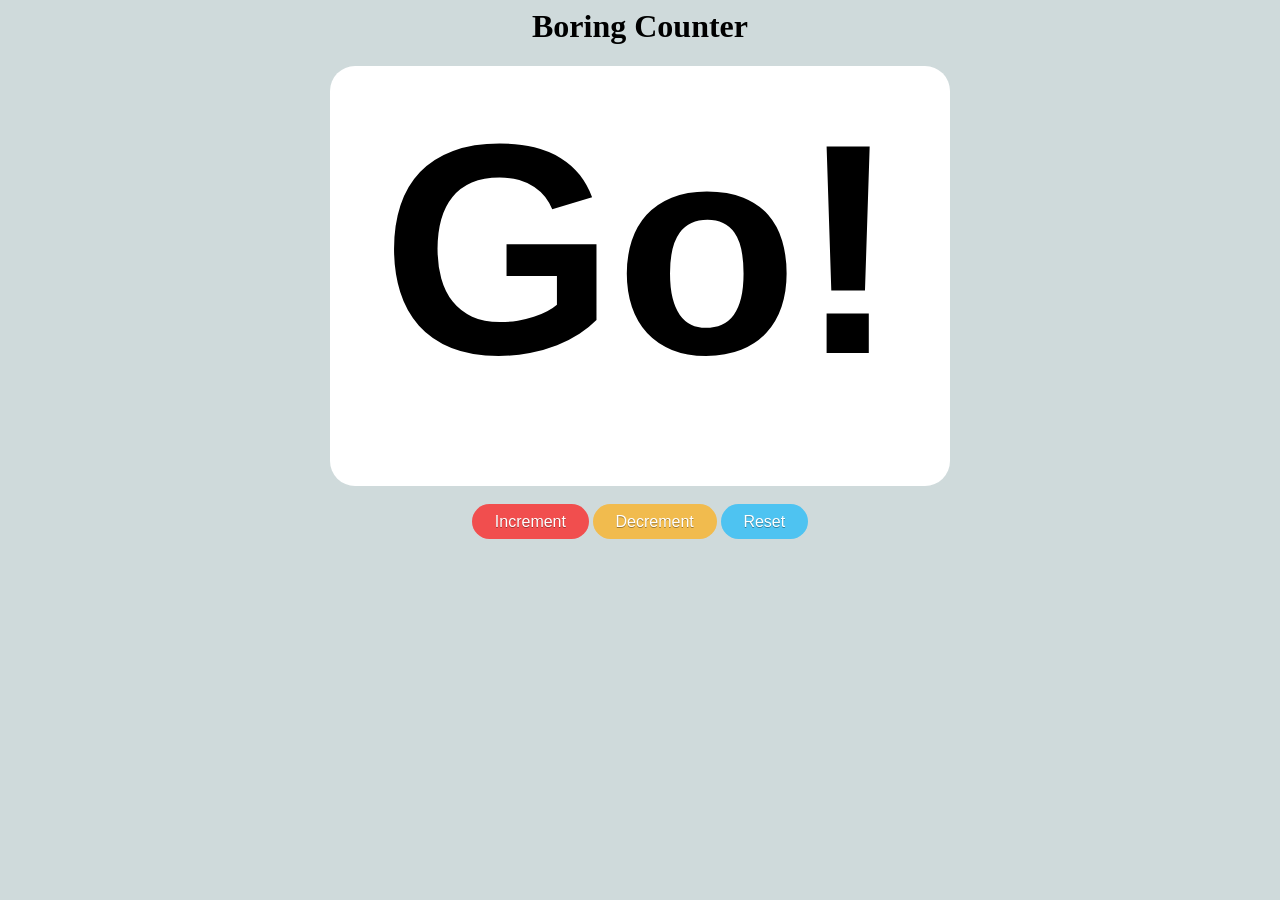
<file: task-07/index.html>
<html>

<head>
	<meta charset="utf-8" />
	<script src="wasm_exec.js"></script>
</head>

<body>
	<h1>Boring Counter</h1>
	<script>
		if (!WebAssembly.instantiateStreaming) {
        // polyfill
        WebAssembly.instantiateStreaming = async (resp, importObject) => {
          const source = await (await resp).arrayBuffer();
          return await WebAssembly.instantiate(source, importObject);
        };
      }
		const go = new Go();
		WebAssembly.instantiateStreaming(fetch("main.wasm"), go.importObject).then(
			async result => {
				let mod = result.module
				await go.run(result.instance);

		});
		window.onload = function(){
			var i = document.getElementById('inc');
			var d = document.getElementById('dec');
			var r = document.getElementById('res');
			i.addEventListener("click",()=>{
				var p = document.getElementById('int');
				p.innerHTML=increment();
			})
			d.addEventListener("click",()=>{
				var p = document.getElementById('int');
				p.innerHTML=decrement();
			})
			r.addEventListener("click",()=>{
				var p = document.getElementById('int');
				p.innerHTML=reset();
			})
		}
	</script>

	<div id="box1">
		<p id="int">
			Go!
		</p>
	</div>
	<br>
	
	<div class="wrapper">
		<button id="inc" ; class="Increment" ; style="background-color:#f14e4e;">Increment</button>
		<button id="dec" ; class="Decrement" onclick="decrement('result');" style="background-color:#f1bb4e;">Decrement</button>
		<button id="res" ; class="Reset" onclick="reset('result');" style="background-color:#4ec3f1;">Reset</button>
	</div>


	<style>
		body {
			background-color: rgb(207, 218, 219);
		}

		h1 {
			text-align: center;

		}

		p {

			text-align: center;
			font-family: 'Lucida Sans', 'Lucida Sans Regular', 'Lucida Grande', 'Lucida Sans Unicode', Geneva, Verdana, sans-serif;
			font-size: 300px;
			font-weight: bolder;
			margin: 0 auto;


		}

		#box1 {

			width: 600px;
			height: 400px;
			margin: 10px;
			padding: 10px;
			background: rgb(255, 255, 255);
			border-radius: 25px;
			margin: 0 auto;

		}

		.wrapper {
			text-align: center;
		}

		button.Increment {

			display: inline-block;
			padding: 0.4em 1.3em;
			border: 0.16em solid rgba(255, 255, 255, 0);
			border-radius: 2em;
			box-sizing: border-box;
			text-decoration: none;
			font-family: 'Roboto', sans-serif;
			font-weight: 300;
			font-size: medium;
			color: #FFFFFF;
			text-shadow: 0 0.04em 0.04em rgba(0, 0, 0, 0.35);
			text-align: center;
			transition: all 0.2s;
		}

		button.Increment:hover {
			border-color: rgba(255, 255, 255, 1);
		}

		@media all and (max-width:30em) {
			button.Increment {
				display: block;
				margin: 0 auto;

			}
		}

		button.Decrement {

			display: inline-block;
			padding: 0.4em 1.3em;
			border: 0.16em solid rgba(255, 255, 255, 0);
			border-radius: 2em;
			box-sizing: border-box;
			text-decoration: none;
			font-family: 'Roboto', sans-serif;
			font-weight: 300;
			font-size: medium;
			color: #FFFFFF;
			text-shadow: 0 0.04em 0.04em rgba(0, 0, 0, 0.35);
			text-align: center;
			transition: all 0.2s;
		}

		button.Decrement:hover {
			border-color: rgba(255, 255, 255, 1);
		}

		@media all and (max-width:30em) {
			button.Decrement {
				display: block;
				margin: 0 auto;

			}
		}

		button.Reset {

			display: inline-block;
			padding: 0.4em 1.3em;
			border: 0.16em solid rgba(255, 255, 255, 0);
			border-radius: 2em;
			box-sizing: border-box;
			text-decoration: none;
			font-family: 'Roboto', sans-serif;
			font-weight: 300;
			font-size: medium;
			color: #FFFFFF;
			text-shadow: 0 0.04em 0.04em rgba(0, 0, 0, 0.35);
			text-align: center;
			transition: all 0.2s;
		}

		button.Reset:hover {
			border-color: rgba(255, 255, 255, 1);
		}

		@media all and (max-width:30em) {
			button.Reset {
				display: block;
				margin: 0 auto;

			}
		}
	</style>

</body>

</html>
</file>
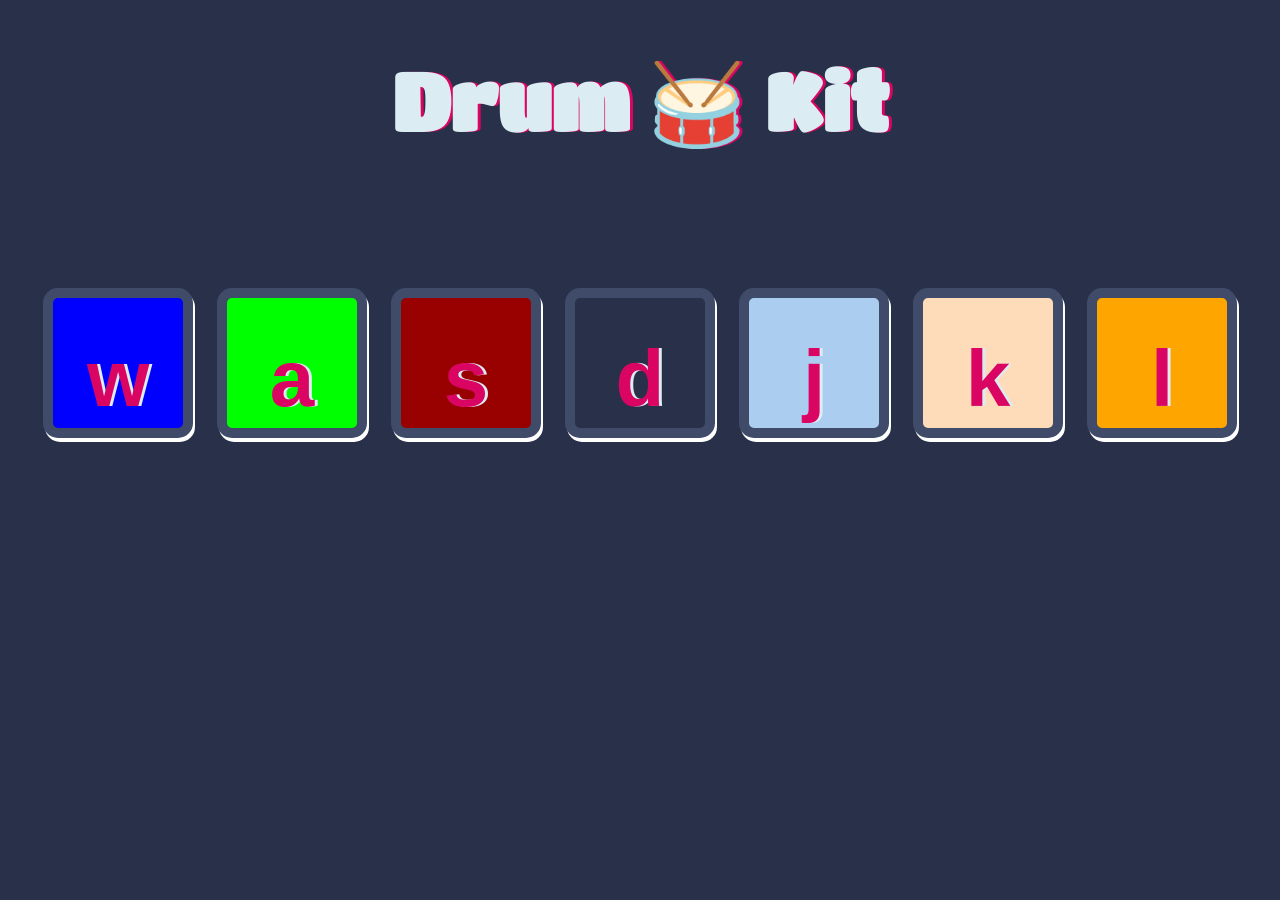
<file: task-08/index.html>
<!DOCTYPE html>
<html lang="en" dir="ltr">

<head>
  <meta charset="utf-8">
  <title>Drum Kit</title>
  <link href="./styles.css" rel="stylesheet">
  <script src="./index.js"></script>
  <link rel="preconnect" href="https://fonts.googleapis.com">
<link rel="preconnect" href="https://fonts.gstatic.com" crossorigin>
<link href="https://fonts.googleapis.com/css2?family=Titan+One&display=swap" rel="stylesheet">
<link rel="preconnect" href="https://fonts.googleapis.com">
<link rel="preconnect" href="https://fonts.gstatic.com" crossorigin>
<link href="https://fonts.googleapis.com/css2?family=Josefin+Sans:wght@500&family=Titan+One&display=swap" rel="stylesheet"> 
</head>

<body>

  <h1 id="title">Drum 🥁 Kit</h1>
  <div class="set">
    <button class="w drum" onclick="crash()">w</button>
    <button class="a drum" onclick="kickBass()">a</button>
    <button class="s drum" onclick="snare()">s</button>
    <button class="d drum" onclick="tom1()">d</button>
    <button class="j drum" onclick="tom2()">j</button>
    <button class="k drum" onclick="tom3()">k</button>
    <button class="l drum" onclick="tom4()">l</button>
  </div>
  
</body>

</html>
</file>
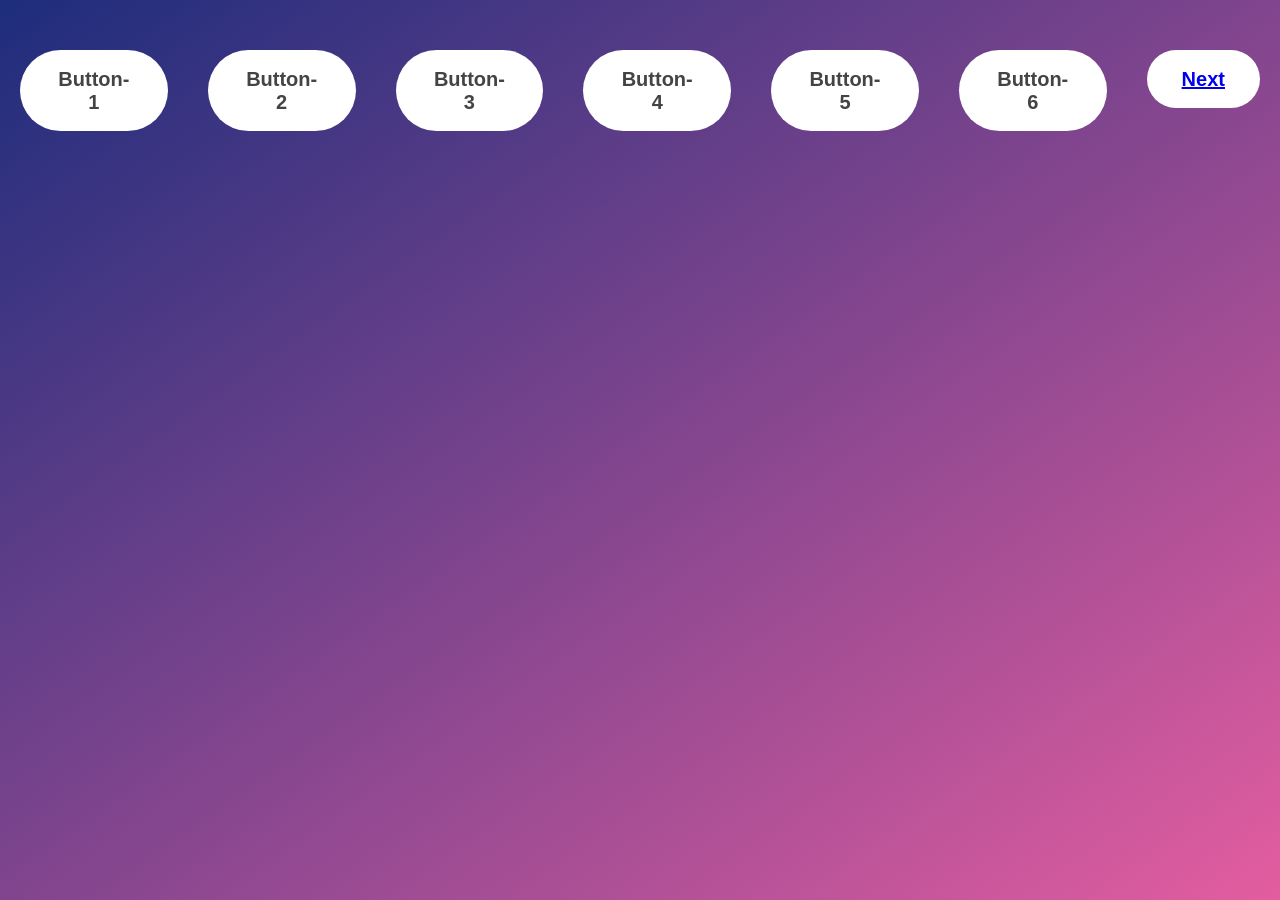
<file: task-08/page-2/index.html>
<!DOCTYPE html>
<html lang="en">
  <head>
    <meta charset="UTF-8" />
    <meta name="viewport" content="width=device-width, initial-scale=1.0" />
    <meta http-equiv="X-UA-Compatible" content="ie=edge" />
    <link rel="stylesheet" href="css/style.css" />
    <script src="js/index.js"></script>
    <title>JS</title>
  </head>
  <body>
    <!--On click of Button-1 store something in localStorage-->
    <button class="button"  onclick="button1()">Button-1</button>
    <!--On click of Button-2 show a popup with current time-->
    <button class="button" onclick="button2()">Button-2</button>
    <!--On click of Button-3 change the background-->
    <button class="button"  onclick="button3()">Button-3</button>
    <!--On click of Button-4 refresh the page-->
    <button class="button" onclick="button4()">Button-4</button>
    <!--On click of Button-5 open a new window-->
    <button class="button" onclick="button5()">Button-5</button>
    <!--On click of Button-6 spam the console with 'I did it'-->
    <button class="button" onclick="button6()">Button-6</button>
    <form>
      <!--set form action-->
      <button class="button"><a href="../page-3/chart.html">Next</a></button>
    </form>
  </body>
</html>
</file>
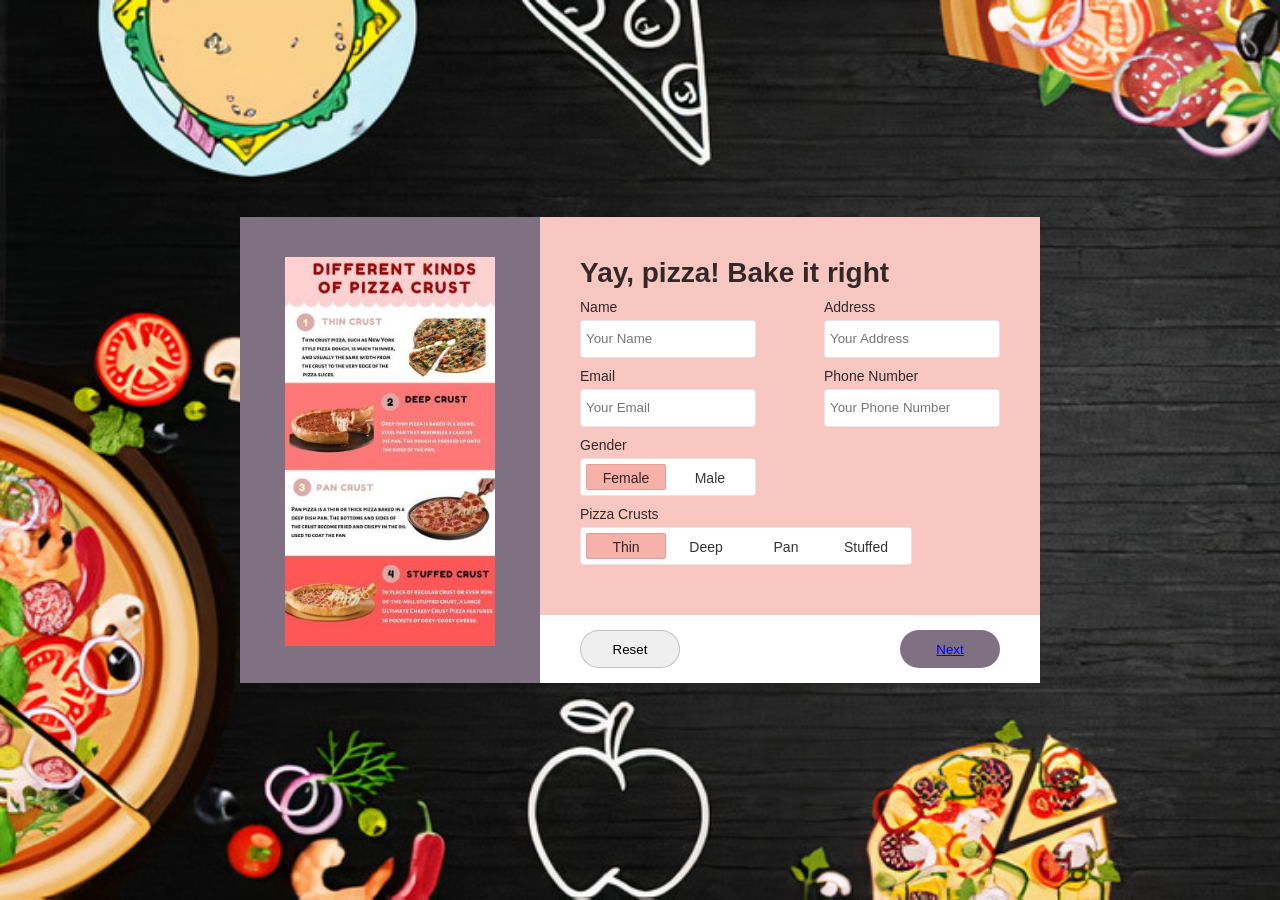
<file: task-08/page-1/form.html>
<!DOCTYPE html>
<!-- Possible Bugs are commented -->
<html lang="en">
  <head>
    <meta charset="UTF-8" />
    <meta http-equiv="X-UA-Compatible" content="IE=edge" />
    <meta name="viewport" content="width=device-width, initial-scale=1.0" />
    <title>Crust</title>
    <link href="images/salami-pizza.png" type="image/x-icon" />
    <!-- display the favicon on titlebar -->
    <link href="css/style.css" rel="stylesheet" />
    <!-- link stylesheet -->
  </head>
  <body translate="no">
    <div class="pizza-box">
      <div class="left-container">
        <img
          src="images/pizza-crusts.jpg"
          alt="chart with different types of pizza crusts"
        />
        <!-- display the image -->
      </div>
      <div class="right-container">
        <form>
          <!-- set form-action -->
          <header>
            <h1>Yay, pizza! Bake it right</h1>
            <div class="set">
              <div class="name">
                <label for="name">Name</label>
                <input id="name" placeholder="Your Name" type="text" />
              </div>
              <div class="home-address">
                <label for="home-address">Address</label>
                <input
                  id="home-address"
                  placeholder="Your Address"
                  type="text"
                />
              </div>
            </div>
            <div class="set">
              <div class="email">
                <label for="email">Email</label>
                <input id="email" placeholder="Your Email" type="email" />
              </div>
              <div class="phone-number">
                <label for="phone-number">Phone Number</label>
                <input
                  id="phone-number"
                  placeholder="Your Phone Number"
                  type="tel"
                />
                <!-- set the pattern here -->
              </div>
            </div>
            <div class="set">
              <div class="gender">
                <!-- add two radio buttons with value "Transgender" and "Others" as we are an inclusive community -->
                <label for="gender-female">Gender</label>
                <div class="radio-container">
                  <input
                    checked=""
                    id="gender-female"
                    name="gender"
                    type="radio"
                    value="female"
                  />
                  <label for="gender-female">Female</label>
                  <input
                    id="gender-male"
                    name="gender"
                    type="radio"
                    value="male"
                  />
                  <label for="gender-male">Male</label>
                </div>
              </div>
            </div>
            <div class="set">
              <div class="pizza-crusts">
                <label for="pizza-crusts-thin">Pizza Crusts</label>
                <div class="radio-container">
                  <input
                    checked=""
                    id="pizza-crusts-thin"
                    name="pizza-crusts"
                    type="radio"
                    value="thin"
                  />
                  <label for="pizza-crusts-thin">Thin</label>
                  <input
                    id="pizza-crusts-deep"
                    name="pizza-crusts"
                    type="radio"
                    value="deep"
                  />
                  <label for="pizza-crusts-deep">Deep</label>
                  <input
                    id="pizza-crusts-pan"
                    name="pizza-crusts"
                    type="radio"
                    value="pan"
                  />
                  <label for="pizza-crusts-pan">Pan</label>
                  <input
                    id="pizza-crusts-stuffed"
                    name="pizza-crusts"
                    type="radio"
                    value="stuffed"
                  />
                  <label for="pizza-crusts-stuffed">Stuffed</label>
                </div>
              </div>
            </div>
          </header>
          <footer>
            <div class="set">
              <button>Reset</button>
              <!-- make next button work -->
              <button
                type="button"
                class="next"
                onclick="this.classList.add('button--loading')"
              >
                <span class="button__text"><a href="../page-2/index.html">Next</a></span>
            </div>
          </footer>
        </form>
      </div>
    </div>
  </body>
</html>
</file>
<file: task-08/styles.css>
body {
  text-align: center;
  background-color: #283149;
}

h1 {
  font-size: 5rem;
  font-family: 'Titan One', 'cursive';
  color: #DBEDF3;
  text-shadow: 3px 0 #DA0463;

}

.w.drum {
  background: #0000ff;
  box-shadow: 2px 4px #fff;
}

.a.drum {
  background: #00ff00;
  box-shadow: 2px 4px #fff;
}

.s.drum {
  background: #990000;
  box-shadow: 2px 4px #fff;
}

.d.drum {
  background: #283149;
  box-shadow: 2px 4px #fff;
}

.j.drum {
  background: #abcdef;
  box-shadow: 2px 4px #fff;
}

.k.drum {
  background: #fedcba;
  box-shadow: 2px 4px #fff;
}

.l.drum {
  background: orange;
  box-shadow: 2px 4px #fff;
}

.set {
  margin: 10% auto;
}

.game-over {
  background-color: red;
  opacity: 0.8;
}

.pressed {
  box-shadow: 0 3px 4px 0 #DBEDF3;
  opacity: 0.5;
}

.red {
  color: red;
}

.drum {
  outline: none;
  border: 10px solid #404B69;
  font-size: 5rem;
  font-family: 'Josephin Sans', sans-serif;
  line-height: 2;
  font-weight: 900;
  color: #DA0463;
  text-shadow: 3px 0 #DBEDF3;
  border-radius: 15px;
  display: inline-block;
  width: 150px;
  height: 150px;
  text-align: center;
  margin: 10px;
  background-color: white;
}
</file>
<file: task-08/page-2/css/style.css>
* {
    margin: 0;
    padding: 0;
    box-sizing: inherit;
  }
  
  html {
    font-size: 62.5%;
    box-sizing: border-box;
  }
  
  body {
    font-family: sans-serif;
    color: #333;
    line-height: 1.5;
    height: 100vh;
    position: relative;
    display: flex;
    align-items: flex-start;
    justify-content: center;
    background: linear-gradient(to top left, #e35da0, #1d2d7c);
  }
  
  h1 {
    font-size: 2.5rem;
    margin-bottom: 2rem;
  }
  
  p {
    font-size: 1.8rem;
  }
  
  .button {
    font-size: 2rem;
    font-weight: 600;
    padding: 1.75rem 3.5rem;
    margin: 5rem 2rem;
    border: none;
    background-color: #fff;
    color: #444;
    border-radius: 10rem;
    cursor: pointer;
  }
</file>
<file: task-08/page-1/css/style.css>
*,
*::before,
*::after {
  box-sizing: border-box;
  margin: 0;
  padding: 0;
}

body {
  align-items: center;
  background: url("../images/bg-high.jpg");
  background-size: cover;
  color: rgba(0, 0, 0, 0.8);
  display: grid;
  font-family: "Montserrat", sans-serif;
  font-size: 14px;
  font-weight: 400;
  height: 100vh;
  justify-items: center;
  font-weight: 100vw;
}

.pizza-box {
  display: grid;
  grid-template-areas: "left right";
  max-width: 900px;
  /* opacity: 90%; */
}

.left-container {
  background: #807182;
  overflow: hidden;
  padding: 40px 0 0 0;
  position: relative;
  text-align: center;
  width: 300px;
}

.left-container img {
  width: 70%;
}

.right-container {
  background: #f9c7c2;
  display: grid;
  grid-template-areas: "." ".";
  width: 500px;
}

.right-container h1:nth-of-type(1) {
  color: rgba(0, 0, 0, 0.8);
  font-size: 28px;
  font-weight: 600;
}

.right-container .set {
  display: flex;
  justify-content: space-between;
  margin: 10px 0;
}

.right-container input {
  border: 1px solid rgba(0, 0, 0, 0.1);
  border-radius: 4px;
  height: 38px;
  line-height: 38px;
  padding-left: 5px;
}

.right-container input,
.right-container label {
  color: rgba(0, 0, 0, 0.8);
}

.right-container header {
  padding: 40px;
}

.right-container label,
.right-container input {
  width: 176px;
}

.right-container .pizza-crusts .radio-container {
  display: flex;
  justify-content: space-between;
  width: 100%;
}

.right-container footer {
  align-items: center;
  background: #fff;
  display: grid;
  padding: 5px 40px;
}

.right-container footer button {
  cursor: pointer;
  border: 1px solid rgba(0, 0, 0, 0.2);
  height: 38px;
  line-height: 38px;
  width: 100px;
  border-radius: 19px;
  font-family: "Montserrat", sans-serif;
}

.right-container footer #reset {
  background: #fff;
  transition: 0.2s all ease-in-out;
}

.right-container footer #reset:hover {
  background: #171a2b;
  color: white;
}

.right-container footer .next {
  position: relative;
  background: #807182;
  border: 1px solid transparent;
  color: #fff;
}

.button__text {
  transition: all 0.2s;
}

.button--loading .button__text {
  visibility: hidden;
  opacity: 0;
}

.button--loading::after {
  content: "";
  position: absolute;
  width: 16px;
  height: 16px;
  top: 0;
  left: 0;
  right: 0;
  bottom: 0;
  margin: auto;
  border: 4px solid transparent;
  border-top-color: #ffffff;
  border-radius: 50%;
  animation: button-loading-spinner 1s ease infinite;
}

@keyframes button-loading-spinner {
  from {
    transform: rotate(0turn);
  }

  to {
    transform: rotate(1turn);
  }
}

.right-container footer .next:hover {
  background: #171a2b;
}

.name label,
.home-address label,
.email label,
.phone-number label,
.gender label,
.pizza-crusts label {
  display: block;
  margin-bottom: 5px;
}

.radio-container {
  background: #fff;
  border: 1px solid rgba(0, 0, 0, 0.1);
  border-radius: 4px;
  display: inline-block;
  padding: 5px;
}

.radio-container label {
  background: transparent;
  border: 1px solid transparent;
  border-radius: 2px;
  display: inline-block;
  height: 26px;
  line-height: 26px;
  margin: 0;
  padding: 0;
  text-align: center;
  transition: 0.2s all ease-in-out;
  width: 80px;
}

.radio-container input[type="radio"] {
  display: none;
}

.radio-container input[type="radio"]:checked + label {
  background: #f7b1ab;
  border: 1px solid rgba(0, 0, 0, 0.1);
}
</file>
